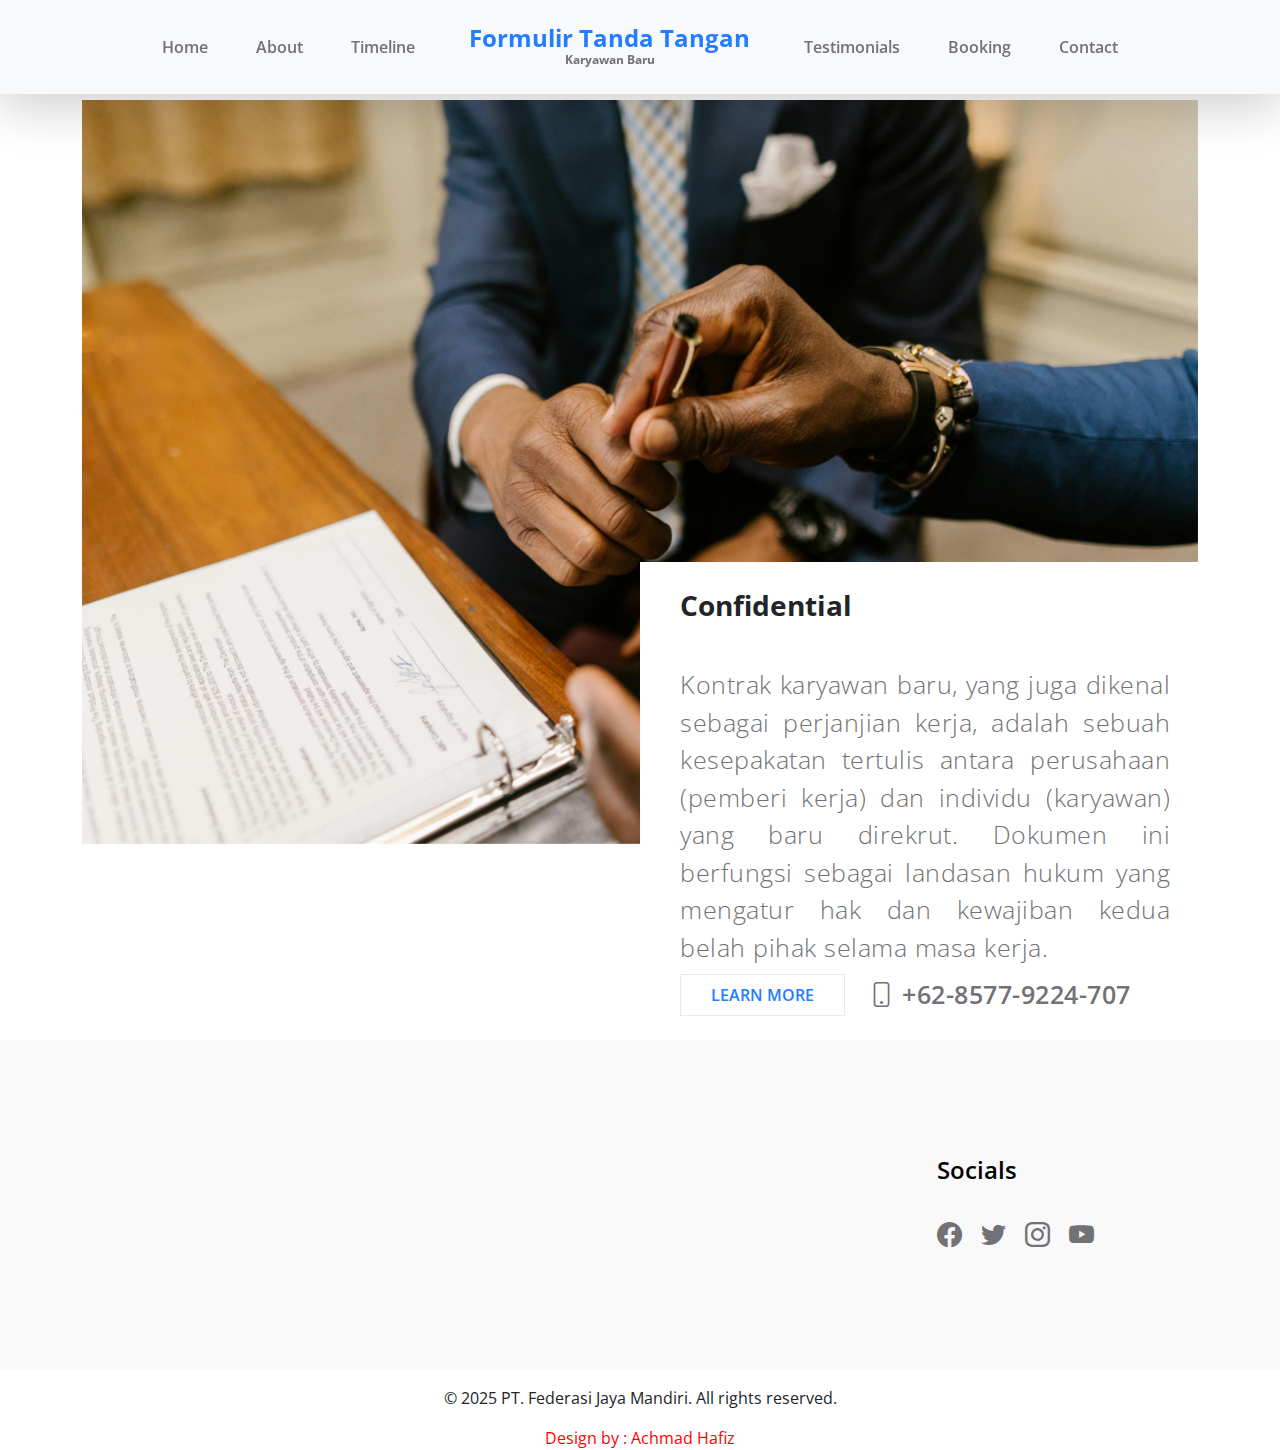
<file: index.html>
<!doctype html>
<html lang="en">
    <head>
        <meta charset="utf-8">
        <meta name="viewport" content="width=device-width, initial-scale=1">

        <meta name="description" content="">
        <meta name="author" content="">

        <title>Tanda Tangan Digital</title>

        <!-- CSS FILES -->        
        <link rel="preconnect" href="https://fonts.googleapis.com">
        
        <link rel="preconnect" href="https://fonts.gstatic.com" crossorigin>
        
        <link href="https://fonts.googleapis.com/css2?family=Open+Sans:wght@300;400;600;700&display=swap" rel="stylesheet">

        <link href="css/bootstrap.min.css" rel="stylesheet">

        <link href="css/bootstrap-icons.css" rel="stylesheet">

        <link href="css/owl.carousel.min.css" rel="stylesheet">

        <link href="css/owl.theme.default.min.css" rel="stylesheet">

        <link href="css/templatemo-medic-care.css" rel="stylesheet">
<!--

TemplateMo 566 Medic Care

https://templatemo.com/tm-566-medic-care

-->
    </head>
    
    <body id="top">
    
        <main>

            <nav class="navbar navbar-expand-lg bg-light fixed-top shadow-lg">
                <div class="container">	
                    <a class="navbar-brand mx-auto d-lg-none" href="index.html">
                        Kontrak Baru
                        <strong class="d-block">Karyawan Baru</strong>
                    </a>

                    <button class="navbar-toggler" type="button" data-bs-toggle="collapse" data-bs-target="#navbarNav" aria-controls="navbarNav" aria-expanded="false" aria-label="Toggle navigation">
                        <span class="navbar-toggler-icon"></span>
                    </button>

                    <div class="collapse navbar-collapse" id="navbarNav">
                        <ul class="navbar-nav mx-auto">
                            <li class="nav-item active">
                                <a class="nav-link" href="#hero">Home</a>
                            </li>

                            <li class="nav-item">
                                <a class="nav-link" href="#about">About</a>
                            </li>

                            <li class="nav-item">
                                <a class="nav-link" href="#timeline">Timeline</a>
                            </li>

                            <a class="navbar-brand d-none d-lg-block" href="Form Kontrak.html">
                                Formulir Tanda Tangan
                                <strong class="d-block">Karyawan Baru</strong>
                            </a>

                            <li class="nav-item">
                                <a class="nav-link" href="#reviews">Testimonials</a>
                            </li>

                            <li class="nav-item">
                                <a class="nav-link" href="#booking">Booking</a>
                            </li>

                            <li class="nav-item">
                                <a class="nav-link" href="#contact">Contact</a>
                            </li>
                        </ul>
                    </div>

                </div>
            </nav>

            <section class="hero" id="hero">
                <div class="container">
                    <div class="row">

                        <div class="col-12">
                            <div id="myCarousel" class="carousel slide carousel-fade" data-bs-ride="carousel">
                                <div class="carousel-inner">
                                    <div class="carousel-item active">
                                        <img src="images/slider/portrait-successful-mid-adult-doctor-with-crossed-arms.jpg" class="img-fluid" alt="">
                                    </div>

                                    <div class="carousel-item">
                                        <img src="images/slider/young-asian-female-dentist-white-coat-posing-clinic-equipment.jpg" class="img-fluid" alt="">
                                    </div>

                                    <div class="carousel-item">
                                        <img src="images/slider/doctor-s-hand-holding-stethoscope-closeup.jpg" class="img-fluid" alt="">
                                    </div>
                                </div>
                            </div>

                            <div class="heroText d-flex flex-column justify-content-center">

                                <h1 class="mt-auto mb-1">
                                    Confidential
                                    <div class="animated-info">
                                        <span class="animated-item">Agreement</span>
                                        <span class="animated-item">Employee</span>
                                        <span class="animated-item">Company</span>
                                    </div>
                                </h1>

                                <p class="mb-2" style="text-align: justify;">Kontrak karyawan baru, yang juga dikenal sebagai perjanjian kerja, adalah sebuah kesepakatan tertulis antara perusahaan (pemberi kerja) dan individu (karyawan) yang baru direkrut. Dokumen ini berfungsi sebagai landasan hukum yang mengatur hak dan kewajiban kedua belah pihak selama masa kerja.</p>

                                <div class="heroLinks d-flex flex-wrap align-items-center">
                                    <a class="custom-link me-4" href="#about" data-hover="Learn More">Learn More</a>

                                    <p class="contact-phone mb-0"><i class="bi-phone"></i> +62-8577-9224-707</p>
                                </div>
                            </div>
                        </div>

                    </div>
                </div>
            </section>
         
              

        </main>

        <footer class="site-footer section-padding" id="contact">
            <div class="container">
                <div class="row">                  
                    <div class="col-lg-3 col-md-6 col-12 ms-auto">
                        <h5 class="mb-lg-4 mb-3">Socials</h5>

                        <ul class="social-icon">
                            <li><a href="#" class="social-icon-link bi-facebook"></a></li>

                            <li><a href="#" class="social-icon-link bi-twitter"></a></li>

                            <li><a href="#" class="social-icon-link bi-instagram"></a></li>

                            <li><a href="#" class="social-icon-link bi-youtube"></a></li>
                        </ul>
                    </div>                 
                </div>
            </section>
        </footer>
        <footer>
 <p><center>&copy; 2025 PT. Federasi Jaya Mandiri. All rights reserved.</center></p>
 <a style="color: red;"><center>Design by : Achmad Hafiz</center></a>
</footer>
        <!-- JAVASCRIPT FILES -->
        <script src="js/jquery.min.js"></script>
        <script src="js/bootstrap.bundle.min.js"></script>
        <script src="js/owl.carousel.min.js"></script>
        <script src="js/scrollspy.min.js"></script>
        <script src="js/custom.js"></script>
<!--

TemplateMo 566 Medic Care

https://templatemo.com/tm-566-medic-care

-->
    </body>
</html>
</file>
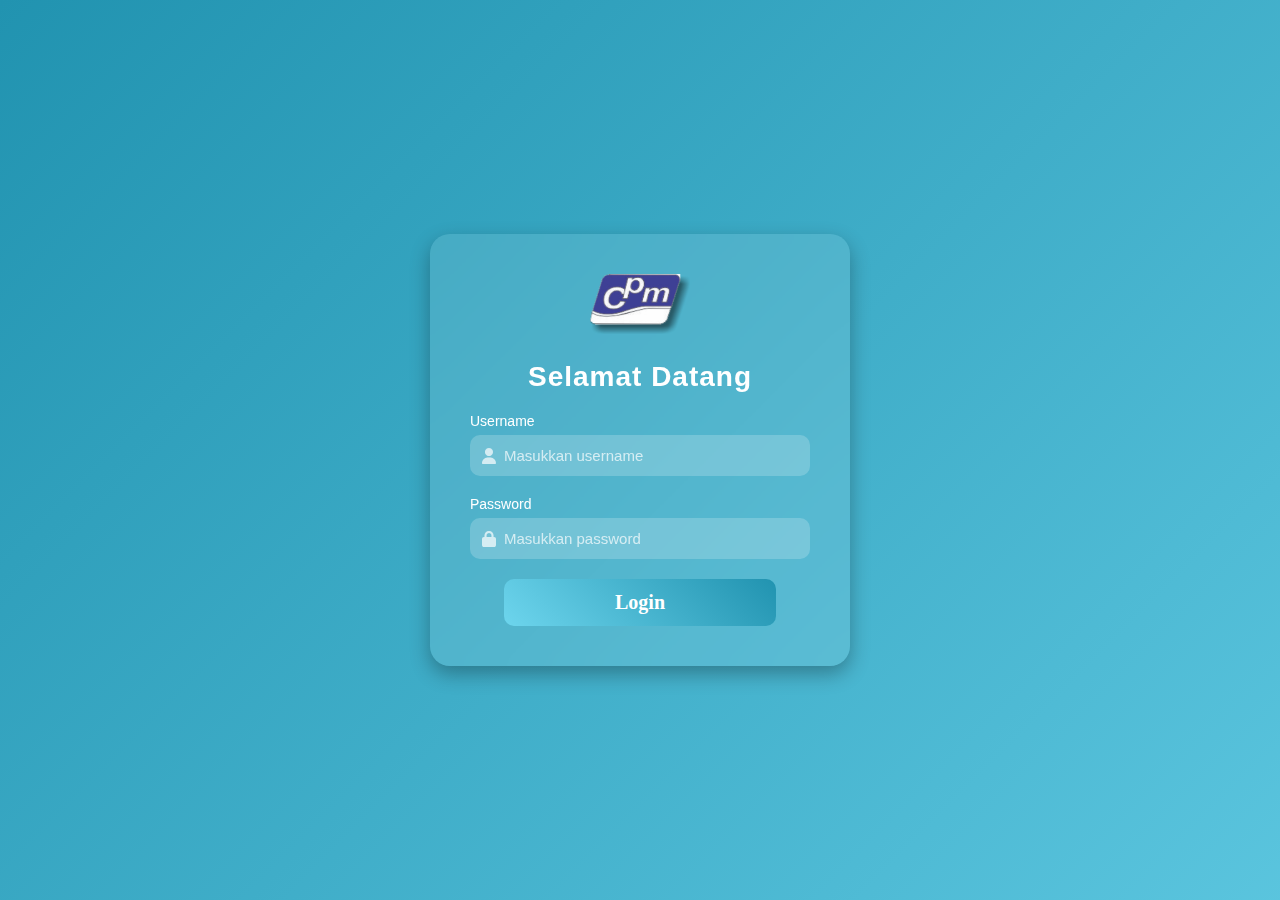
<file: login.html>
<!DOCTYPE html>
<html lang="id">
<head>
  <meta charset="UTF-8">
  <meta name="viewport" content="width=device-width, initial-scale=1.0">
  <title>Form Login</title>
  <link rel="stylesheet" href="https://cdnjs.cloudflare.com/ajax/libs/font-awesome/6.4.2/css/all.min.css">
  <style>
    body {
      margin: 0;
      height: 100vh;
      display: flex;
      justify-content: center;
      align-items: center;
      font-family: 'Segoe UI', Tahoma, Geneva, Verdana, sans-serif;
      background: linear-gradient(-45deg, #1e3c72, #2a5298, #6dd5ed, #2193b0);
      background-size: 400% 400%;
      animation: gradientBG 15s ease infinite;
    }

    @keyframes gradientBG {
      0% {background-position: 0% 50%;}
      50% {background-position: 100% 50%;}
      100% {background-position: 0% 50%;}
    }

    /* ====== Card Login ====== */
    .login-box {
      background: rgba(255, 255, 255, 0.1);
      backdrop-filter: blur(10px);
      padding: 40px;
      border-radius: 20px;
      box-shadow: 0 8px 20px rgba(0,0,0,0.3);
      width: 340px;
      text-align: center;
      color: white;
    }

    .login-box h2 {
      margin-bottom: 20px;
      font-size: 28px;
      font-weight: bold;
      letter-spacing: 1px;
    }

	   .input-field {
	  position: relative;
	  display: flex;
	  align-items: center;   /* ikon & teks selalu center vertikal */
	  background: rgba(255,255,255,0.2);
	  border-radius: 10px;
	  padding: 0 12px;
	}

	.input-field i {
	  color: rgba(255,255,255,0.7);
	  margin-right: 8px;     /* jarak ikon ke teks */
	  font-size: 16px;
	}

	.input-field input {
	  flex: 1;
	  padding: 12px 0;
	  border: none;
	  background: transparent;
	  outline: none;
	  color: white;
	  font-size: 15px;
	}

	.input-field input::placeholder {
	  color: rgba(255,255,255,0.7);
	}

	.input-group {
	  margin-bottom: 20px; /* jarak antar group */
	  text-align: left;
	}

	.input-group label {
	  display: block;
	  margin-bottom: 6px;  /* jarak label ke input */
	  font-size: 14px;
	  color: #fff;
	}

    .login-box button {
      width: 80%;
      padding: 12px;
      border: none;
      border-radius: 10px;
      background: linear-gradient(45deg, #6dd5ed, #2193b0);
      color: white;
      font-size: 16px;
      font-weight: bold;
      cursor: pointer;
      transition: 0.3s ease;
    }

    .login-box button:hover {
      transform: translateY(-2px);
      box-shadow: 0 5px 15px rgba(0,0,0,0.4);
    }

    .login-box p {
      margin-top: 15px;
      font-size: 14px;
    }

    .login-box a {
      color: #fff;
      text-decoration: underline;
    }
	  .button {
	  position: relative;
	  padding: 8px 16px;
	  background: #009579;
	  border: none;
	  outline: none;
	  border-radius: 2px;
	  cursor: pointer;
	}

	.button:active {
	  background: #007a63;
	}

	.button__text {
	  font: bold 20px "Quicksand", san-serif;
	  color: #ffffff;
	  transition: all 0.2s;
	}

	.button--loading .button__text {
	  visibility: hidden;
	  opacity: 0;
	}

	.button--loading::after {
	  content: "";
	  position: absolute;
	  width: 16px;
	  height: 16px;
	  top: 0;
	  left: 0;
	  right: 0;
	  bottom: 0;
	  margin: auto;
	  border: 4px solid transparent;
	  border-top-color: #ffffff;
	  border-left-color: red;
	  border-bottom-color: orange;
	  border-right-color: blue;
	  border-radius: 50%;
	  animation: button-loading-spinner 1s ease infinite;
	}

	@keyframes button-loading-spinner {
	  from {
		transform: rotate(0turn);
	  }

	  to {
		transform: rotate(1turn);
	  }
	}
  </style>
</head>
<body>

  <div class="login-box">
    <img src="cpm3.png" width="100" height="60" shadow="100" alt="PT Citra Plastik Makmur"/>
	<h2>Selamat Datang</h2>
    <form>
      <div class="input-group">
        <label for="username">Username</label>
        <div class="input-field">
		<i class="fa-solid fa-user"></i>
        <input type="text" id="username" placeholder="Masukkan username" required>
      </div>
	  </div>
      <div class="input-group">
        <label for="password">Password</label>
        <div class="input-field">
		<i class="fa-solid fa-lock"></i>
        <input type="password" id="password" placeholder="Masukkan password" required>
      </div>
	  </div>
      <button type="submit" class="button" onclick="this.classList.toggle('button--loading')">
	  <span class="button__text">Login</span>
	  </button>
     </form>
  </div>
	<script src="scriptlogin.js"></script>
</body>
</html>
</file>
<file: css/templatemo-medic-care.css>
/*

TemplateMo 566 Medic Care

https://templatemo.com/tm-566-medic-care

*/

/*---------------------------------------
  CUSTOM PROPERTIES ( VARIABLES )             
-----------------------------------------*/
:root {
  --white-color:                  #FFFFFF;
  --primary-color:                #247cff;
  --section-bg-color:             #F9F9F9;
  --dark-color:                   #000000;
  --title-color:                  #565758;
  --p-color:                      #717275;
  --border-color:                 #eaeaea;

  --body-font-family:             'Open Sans', sans-serif;

  --h1-font-size:                 28px;
  --h2-font-size:                 46px;
  --h3-font-size:                 32px;
  --h4-font-size:                 28px;
  --h5-font-size:                 24px;
  --h6-font-size:                 22px;
  --p-font-size:                  25px;
  --menu-font-size:               16px;

  --font-weight-light:            300;
  --font-weight-normal:           400;
  --font-weight-semibold:         600;
  --font-weight-bold:             700;
}

body {
    background: var(--white-color);
    font-family: var(--body-font-family);    
    position: relative;
    padding-top: 100px;
}

/*---------------------------------------
  TYPOGRAPHY               
-----------------------------------------*/

h2,
h3,
h4,
h5,
h6 {
  color: var(--dark-color);
  line-height: inherit;
}

h1,
h2,
h3,
h4,
h5,
h6 {
  font-weight: var(--font-weight-semibold);
}

h1,
h2 {
  font-weight: var(--font-weight-bold);
}

h1 {
  font-size: var(--h1-font-size);
  line-height: normal;
}

h2 {
  font-size: var(--h2-font-size);
}

h3 {
  font-size: var(--h3-font-size);
}

h4 {
  font-size: var(--h4-font-size);
}

h5 {
  font-size: var(--h5-font-size);
}

h6 {
  font-size: var(--h6-font-size);
}

p {
  color: var(--p-color);
  font-size: var(--p-font-size);
  font-weight: var(--font-weight-light);
  letter-spacing: 0.5px;
}

a, 
button {
  touch-action: manipulation;
  transition: all 0.3s;
}

a {
  color: var(--p-color);
  text-decoration: none;
}

a:hover {
  color: var(--primary-color);
}

.section-padding {
  padding-top: 7rem;
  padding-bottom: 7rem;
}

/*---------------------------------------
  CUSTOM LINK               
-----------------------------------------*/
.custom-link {
  display: inline-block;
  text-decoration: none;
  border: 1px solid var(--border-color);
  color: var(--primary-color);
  pointer-events: auto;
  font-weight: var(--font-weight-semibold);
  line-height: 40px;
  position: relative;
  padding: 0 30px;
  box-sizing: border-box;
  margin: 0;
  -webkit-user-select: none;
     -moz-user-select: none;
      -ms-user-select: none;
          user-select: none;
  overflow: hidden;
  border-radius: 0;
  text-transform: uppercase;
}

.custom-link::before {
  content: attr(data-hover);
  background-color: var(--border-color);
  color: var(--primary-color);
  position: absolute;
  top: 100%;
  bottom: 0;
  left: 0;
  transition: all 300ms cubic-bezier(0.19, 1, 0.56, 1);
  right: 0;
  text-align: center;
}

.custom-link:hover::before {
  top: 0;
}

b,
strong {
  font-weight: var(--font-weight-bold);
}

/*---------------------------------------
  LIST GROUP               
-----------------------------------------*/
.list-group-item {
  background-color: transparent;
  color: var(--p-color);
  font-size: var(--p-font-size);
  padding: 1rem 0;
}

.list-group-item:first-child {
  padding-top: 0;
}

.list-group-item span {
  font-weight: var(--font-weight-semibold);
  margin-left: auto;
}

/*---------------------------------------
  ANIMATED TEXT              
-----------------------------------------*/
.animated {
  position: relative;
}

.animated-info {
  display: inline-block;
  vertical-align: top;
  min-width: 500px;
  position: relative;
}

.animated-item {
  color: var(--primary-color);
}

.animated-item {
  display: block;
  opacity: 0;
  overflow: hidden;
  position: absolute;
  top: 0;
  right: 0;
  left: 0;
  animation: BottomTotop 6s linear infinite 0s;
}

.animated-item:nth-child(2n+2) {
  animation-delay: 2s;
}

.animated-item:nth-child(3n+3) {
  animation-delay: 4s;
}

@keyframes BottomTotop {
  0% {
    opacity: 0;
  }
  5% {
    opacity: 0;
    transform: translateY(5px);
  }
  10% {
    opacity: 1;
    transform: translateY(0px);
  }
  25% {
    opacity: 1;
    transform: translateY(0px);
  }
  30% {
    opacity: 0;
    transform: translateY(5px);
  }
  80% {
    opacity: 0;
  }
  100% {
    opacity: 0;
  }
}

/*---------------------------------------
  HERO              
-----------------------------------------*/
.hero {  
  padding-top: 0rem;
}

.hero .container {
  position: relative;
  overflow: hidden;
  height: 580px;
}

.heroText {
  background: var(--white-color);
  position: absolute;
  z-index: 2;
  bottom: 0;
  right: 0;
  padding: 1.5rem 2.5rem;
  width: 50%;
}

.contact-phone {
  font-weight: var(--font-weight-semibold);
}

/*---------------------------------------
  FEATURED              
-----------------------------------------*/
.featured-circle {
  border-radius: 100%;
  width: 350px;
  height: 350px;
  margin: 0 auto;
  padding: 0 20px;
}

.featured-text {
  font-size: var(--h6-font-size);
  line-height: 2rem;
  font-weight: var(--font-weight-bold);
  text-align: center;
  margin-bottom: 0;
}

.featured-number {
  color: var(--primary-color);
  font-size: 8rem;
  margin: 0 10px;
}

/*---------------------------------------
  NAVIGATION              
-----------------------------------------*/
.navbar {
  padding-top: 20px;
  padding-bottom: 20px;
}

.navbar-brand {
  color: var(--primary-color);
  font-size: var(--h5-font-size);
  font-weight: var(--font-weight-bold);
  margin: 0 30px;
  padding: 0;
  text-align: center;
}

.navbar-brand strong {
  color: var(--p-color);
  font-size: 12px;
  position: relative;
  bottom: 5px;
}

.navbar-expand-lg .navbar-nav .nav-link {
  padding-right: 1.5rem;
  padding-left: 1.5rem;
}

.navbar-nav .nav-link {
  color: var(--p-color);
  font-weight: var(--font-weight-semibold);
  font-size: var(--menu-font-size);
  padding-top: 15px;
  padding-bottom: 15px;
}

.navbar-nav .nav-item.active .nav-link, 
.nav-link:focus, 
.nav-link:hover {
  color: var(--dark-color);
}

.nav-link:focus {
  color: var(--p-color);
}

.navbar-toggler {
  border: 0;
  padding: 0;
  cursor: pointer;
  margin: 0;
  width: 30px;
  height: 35px;
  outline: none;
}

.navbar-toggler:focus {
  outline: none;
  box-shadow: none;
}

.navbar-toggler[aria-expanded="true"] .navbar-toggler-icon {
  background: transparent;
}

.navbar-toggler[aria-expanded="true"] .navbar-toggler-icon:before,
.navbar-toggler[aria-expanded="true"] .navbar-toggler-icon:after {
  transition: top 300ms 50ms ease, -webkit-transform 300ms 350ms ease;
  transition: top 300ms 50ms ease, transform 300ms 350ms ease;
  transition: top 300ms 50ms ease, transform 300ms 350ms ease, -webkit-transform 300ms 350ms ease;
  top: 0;
}

.navbar-toggler[aria-expanded="true"] .navbar-toggler-icon:before {
  transform: rotate(45deg);
}

.navbar-toggler[aria-expanded="true"] .navbar-toggler-icon:after {
  transform: rotate(-45deg);
}

.navbar-toggler .navbar-toggler-icon {
  background: var(--dark-color);
  transition: background 10ms 300ms ease;
  display: block;
  width: 30px;
  height: 2px;
  position: relative;
}

.navbar-toggler .navbar-toggler-icon:before,
.navbar-toggler .navbar-toggler-icon:after {
  transition: top 300ms 350ms ease, -webkit-transform 300ms 50ms ease;
  transition: top 300ms 350ms ease, transform 300ms 50ms ease;
  transition: top 300ms 350ms ease, transform 300ms 50ms ease, -webkit-transform 300ms 50ms ease;
  position: absolute;
  right: 0;
  left: 0;
  background: var(--dark-color);
  width: 30px;
  height: 2px;
  content: '';
}

.navbar-toggler .navbar-toggler-icon:before {
  top: -8px;
}

.navbar-toggler .navbar-toggler-icon:after {
  top: 8px;
}

/*---------------------------------------
  TIMELINE               
-----------------------------------------*/
.timeline,
.timeline-nodes {
  position: relative;
}

.timeline-nodes:nth-child(even) {
  flex-direction: row-reverse;
}

.timeline h3, 
.timeline p {
  padding: 10px 30px;
} 

.timeline h3 {
  background: var(--dark-color);
}

.timeline::before {
  content: "";
  display: block;
  position: absolute;
  top: 37px;
  left: 50%;
  width: 0;
  border-left: 1px solid var(--border-color);
  height: 85%;
  z-index: 1;
  transform: translateX(-50%);
}

.timeline-content {
  position: relative;
  border-radius: 0 0 0.25rem 0.25rem;
  padding: 0;
}

.timeline-nodes:nth-child(odd) h3,
.timeline-nodes:nth-child(odd) p {
  text-align: right;
}

.timeline-nodes:nth-child(odd) .timeline-date {
  text-align: left;
}
 
.timeline-nodes:nth-child(even) .timeline-date {
  text-align: right;
}

.timeline-nodes:nth-child(odd) h3::after {
  content: "";
  position: absolute;
  top: 50%;
  left: 100%;
  transform: translate(0, -50%);
  width: 0;
  border-left: 10px solid var(--dark-color);
  border-top: 10px solid transparent;
  border-bottom: 10px solid transparent;
}

.timeline-nodes h3 {
  position: relative;
  border-radius: 0.25rem 0.25rem 0 0;
}

.timeline-nodes:nth-child(even) h3::after {
  content: "";
  position: absolute;
  top: 50%;
  right: 100%;
  transform: translate(0, -50%);
  width: 0;
  border-right: 10px solid var(--dark-color);
  border-top: 10px solid transparent;
  border-bottom: 10px solid transparent;
}

.timeline-icons {
  position: relative;
  z-index: 100;
}

.timeline-icons::before {
  content: "";
  width: 80px;
  height: 80px;
  border-radius: 50%;
  display: block;
  position: absolute;
  top: 0;
  left: 50%;
  transform: translate(-50%,0);
  background: var(--white-color);
  box-shadow: 0 1rem 3rem rgba(0,0,0,.175);
  z-index: 1;
}

.timeline-icon {
  position: relative;
  z-index: 100;
  font-size: var(--h3-font-size);
  color: var(--primary-color);
  display: block;
  text-align: center;
  line-height: 80px;
}

@media (max-width: 767px) {
  .timeline-nodes:nth-child(odd) h3,
  .timeline-nodes:nth-child(odd) p {
    text-align: left;
  }

  .timeline-nodes:nth-child(even) {
    flex-direction: row;
  }

  .timeline::before {
    content: "";
    display: block;
    position: absolute;
    top: 60px;
    left: 33px;
    width: 0;
    height: 90%;
    z-index: 1;
    transform: translateX(-50%);
  }

  .timeline-icons {
    position: absolute;
    left: 0%;
    top: 60px;
  }

  .timeline-nodes:nth-child(odd) h3::after {
    left: auto;
    right: 100%;
    border-left: 0;
    border-right: 10px solid var(--dark-color);
    border-top: 10px solid transparent;
    border-bottom: 10px solid transparent;
  }

  .timeline-nodes:nth-child(even) h3::after {
    right: 100%;
    width: 0;
    border-right: 10px solid var(--dark-color);
    border-top: 10px solid transparent;
    border-bottom: 10px solid transparent;
  }

  .timeline-nodes:nth-child(even) .timeline-date {
    text-align: left;
  }

  .timeline-icons::before {
    width: 75px;
    height: 75px;
  }

  .timeline-icon {
    line-height: 75px;
  }
}

@media (max-width: 575px) {
  .timeline::before {
    content: "";
    display: block;
    top: 60px;
    left: 57px;
    height: 87%;
  }

  .timeline-icons {
    position: absolute;
    left: -10px;
  }

  .timeline-icons::before {
    width: 70px;
    height: 70px;
  }

  .timeline-icon {
    line-height: 70px;
  }
}

/*---------------------------------------
  REVIEWS               
-----------------------------------------*/
.reviews-thumb {
  margin-bottom: 0;
  padding: 32px;
}

.reviews-text {
  margin-top: 10px;
  margin-bottom: 25px;
}

.reviews-image {
  border-radius: 100px;
  width: 70px !important;
  height: 70px !important;
}

.reviews-carousel .owl-item {
  opacity: 0.45;
}

.reviews-carousel .owl-item.active.center {
  opacity: 1;
}

.reviews-carousel .owl-item.active.center .reviews-thumb {
  background: var(--dark-color);
}

.reviews-carousel .owl-item.active.center .reviews-thumb,
.reviews-carousel .owl-item.active.center .reviews-text {
  color: var(--white-color);
}

.reviews-carousel .owl-nav {
  display: flex;
  justify-content: space-between;
  margin: auto;
  text-align: center;
  position: absolute;
  top: 50%;
  left: 50%;
  transform: translate(-50%, -50%);
}

.reviews-carousel .owl-nav span {
  width: 35px;
  height: 35px;
  line-height: 35px;
  display: block;
}

.reviews-carousel .owl-nav .owl-prev {
  position: relative;
  left: -80px;
}

.reviews-carousel .owl-nav .owl-next {
  position: relative;
  right: -80px;
}

.reviews-carousel .owl-prev span,
.reviews-carousel .owl-next span {
  color: transparent;
}

.reviews-carousel .owl-prev span::before,
.reviews-carousel .owl-next span::before {
  font-family: bootstrap-icons;
  display: block;
  font-size: var(--h3-font-size);
  color: var(--p-color);
  width: 35px;
  height: 35px;
}

.reviews-carousel .owl-prev span::before {
  content: "\f12f";
}

.reviews-carousel .owl-next span::before {
  content: "\f138";
}

/*---------------------------------------
  BOOKING FORM            
-----------------------------------------*/

.booking-form .form-control {
  background: transparent;
  border-radius: 0;
  border: 0;
  border-bottom: 1px solid var(--border-color);
  color: #6c757d;
  font-weight: var(--font-weight-normal);
  padding-top: 12px;
  padding-bottom: 12px;
  margin-top: 15px;
  transition: all 0.3s;
}

.booking-form #submit-button {
  background: var(--dark-color);
  border-bottom: 0;
  font-weight: var(--font-weight-semibold);
  color: var(--white-color);
  text-transform: uppercase;
  margin-top: 35px;
}

.booking-form #submit-button:hover {
  background: var(--primary-color);
}

/*---------------------------------------
  FOOTER              
-----------------------------------------*/
.site-footer {
  background: var(--section-bg-color);
}

.copyright-text {
  font-size: var(--menu-font-size);
}

/*---------------------------------------
  SOCIAL ICON               
-----------------------------------------*/
.social-icon {
  margin: 0;
  padding: 0;
}

.social-icon li {
  list-style: none;
  display: inline-block;
  vertical-align: top;
  transition: all 0.3s;
}

.social-icon:hover li:not(:hover) {
  opacity: 0.65;
}

.social-icon-link {
  font-size: var(--p-font-size);
  display: inline-block;
  vertical-align: top;
  margin-top: 4px;
  margin-bottom: 4px;
  margin-right: 15px;
}

.social-icon-link:hover {
  color: var(--primary-color);
}

/*---------------------------------------
  RESPONSIVE STYLES               
-----------------------------------------*/
@media screen and (min-width: 500px) {
  .hero .container {
    height: 940px;
  }
}

@media screen and (max-width: 991px) {
  body {
    padding-top: 74px;
  }

  h1 {
    font-size: 38px;
  }

  h2 {
    font-size: 32px;
  }

  h3 {
    font-size: 26px;
  }

  h4 {
    font-size: 24px;
  }

  h5 {
    font-size: 20px;
  }

  h6 {
    font-size: 18px;
  }

  .section-padding {
    padding-top: 5rem;
    padding-bottom: 5rem;
  }

  .navbar {
    padding-top: 10px;
    padding-bottom: 10px;
  }

  .navbar-nav .nav-link {
    padding-top: 5px;
    padding-bottom: 10px;
  }

  .hero .container {
    height: inherit;
  }

  .heroText {
    position: relative;
    bottom: 100px;
    left: 0;
    width: auto;
    margin-bottom: -100px;
    padding: 2rem;
  }

  .featured-circle {
    width: 320px;
    height: 320px;
  }
}

@media screen and (max-width: 767px) {
  .heroText {
    padding: 1.5rem;
  }

  .animated-info {
    min-width: 125px;
  }

  .featured-circle {
    margin-top: 20px;
  }

  .reviews-carousel .owl-nav {
    position: relative;
    width: auto !important;
    transform: inherit;
    top: 0;
    bottom: 0;
    left: 0;
    max-width: 100px;
    margin: 20px auto;
  }

  .reviews-carousel .owl-nav .owl-prev,
  .reviews-carousel .owl-nav .owl-next {
    right: 0;
    left: 0;
  }
}

@media screen and (max-width: 480px) {
  .heroText {
    padding: 1rem;
  }

  .heroLinks .custom-link {
    font-size: 12px;
    line-height: 30px;
    margin-right: 12px !important;
    padding: 0 25px;
  }

  .contact-phone {
    font-size: 12px;
  }
}

@media screen and (max-width: 360px) {
  .featured-number {
    font-size: 5rem;
  }

  .featured-circle {
    width: 235px;
    height: 235px;
  }

  .reviews-image {
    width: 55px !important;
    height: 55px !important;
  }

  .reviews-thumb figcaption {
    font-size: var(--menu-font-size);
  }

  .timeline::before {
    left: 42px;
  }

}
</file>
